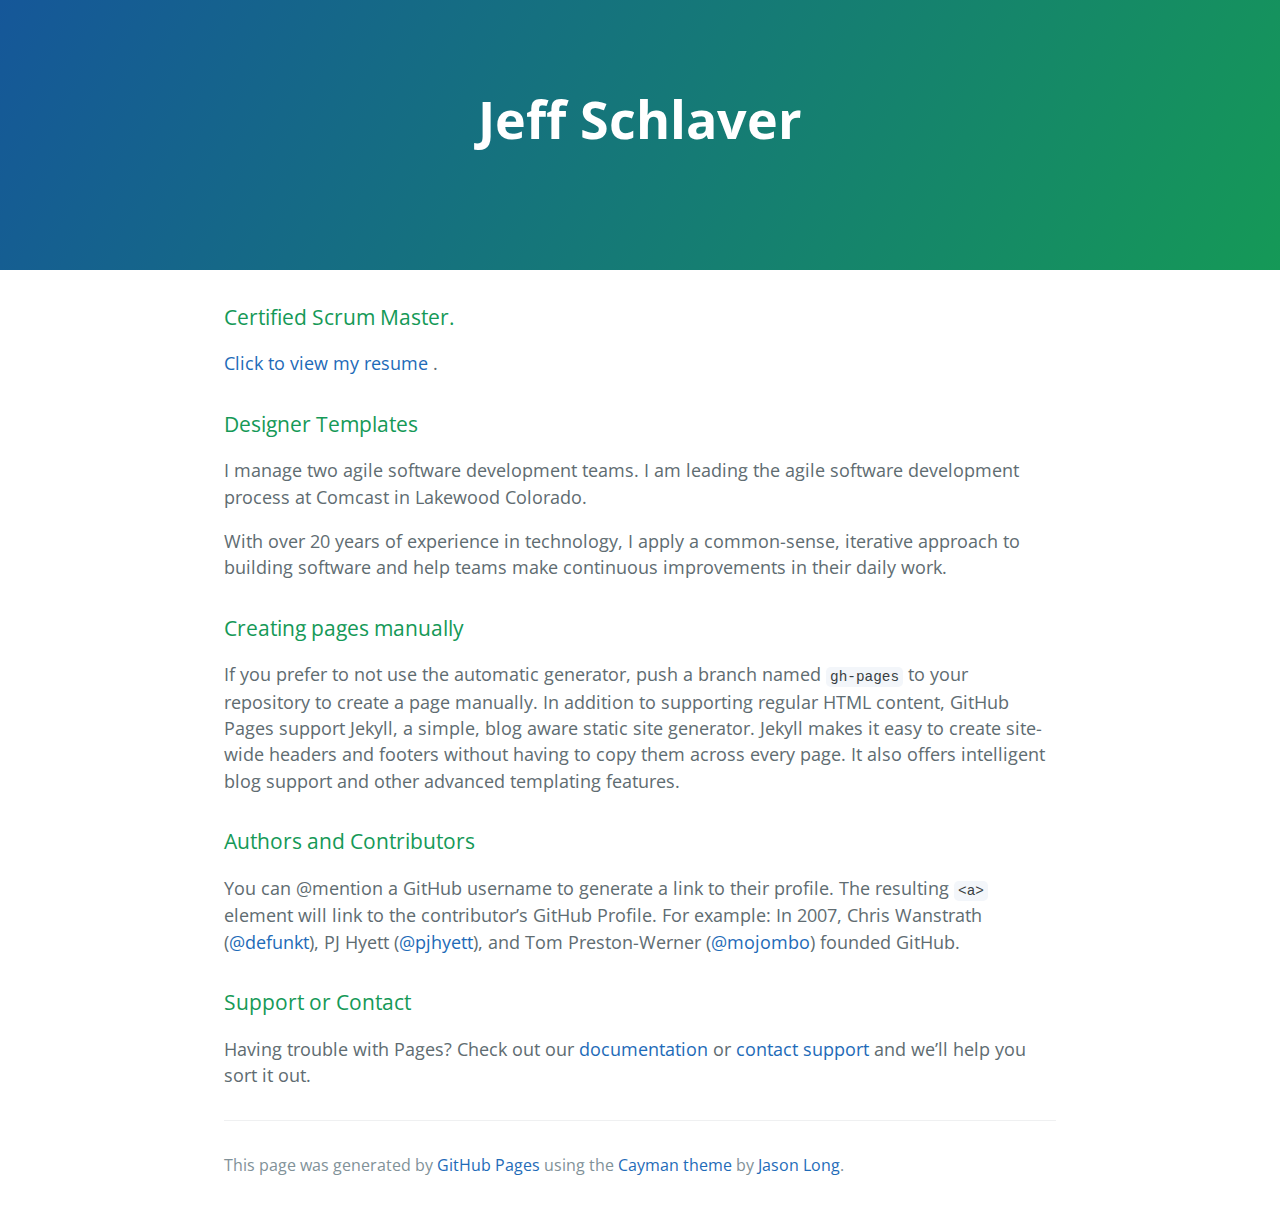
<file: index-org.html>
<!DOCTYPE html>
<html lang="en-us">
  <head>
    <meta charset="UTF-8">
    <title>Jeff Schlaver</title>
    <meta name="viewport" content="width=device-width, initial-scale=1">
    <link rel="stylesheet" type="text/css" href="stylesheets/normalize.css" media="screen">
    <link href='https://fonts.googleapis.com/css?family=Open+Sans:400,700' rel='stylesheet' type='text/css'>
    <link rel="stylesheet" type="text/css" href="stylesheets/stylesheet.css" media="screen">
    <link rel="stylesheet" type="text/css" href="stylesheets/github-light.css" media="screen">
  </head>
  <body>
    <section class="page-header">
      <h1 class="project-name">Jeff Schlaver</h1>
      <h2 class="project-tagline"></h2>
    </section>

    <section class="main-content">
      <h3>
<a id="welcome-to-github-pages" class="anchor" href="#welcome-to-github-pages" aria-hidden="true">
  <span aria-hidden="true" class="octicon octicon-link"></span></a>Certified Scrum Master.</h3>

<p><a href="https://skiman-js.github.io/Jeff-resume-sr_tech_prof.pdf">Click to view my resume </a>.


<h3>
<a id="designer-templates" class="anchor" href="#designer-templates" aria-hidden="true">
  <span aria-hidden="true" class="octicon octicon-link"></span></a>Designer Templates</h3>
<p>I manage two agile software development teams.  I am leading the agile software development process at Comcast in 
  Lakewood Colorado.</p>
<p>With over 20 years of experience in technology, I apply a common-sense, iterative approach to building software 
  and help teams make continuous improvements in their daily work.
      </p>

<h3>
<a id="creating-pages-manually" class="anchor" href="#creating-pages-manually" aria-hidden="true"><span aria-hidden="true" class="octicon octicon-link"></span></a>Creating pages manually</h3>

<p>If you prefer to not use the automatic generator, push a branch named <code>gh-pages</code> to your repository to create a page manually. In addition to supporting regular HTML content, GitHub Pages support Jekyll, a simple, blog aware static site generator. Jekyll makes it easy to create site-wide headers and footers without having to copy them across every page. It also offers intelligent blog support and other advanced templating features.</p>

<h3>
<a id="authors-and-contributors" class="anchor" href="#authors-and-contributors" aria-hidden="true"><span aria-hidden="true" class="octicon octicon-link"></span></a>Authors and Contributors</h3>

<p>You can @mention a GitHub username to generate a link to their profile. The resulting <code>&lt;a&gt;</code> element will link to the contributor’s GitHub Profile. For example: In 2007, Chris Wanstrath (<a href="https://github.com/defunkt" class="user-mention">@defunkt</a>), PJ Hyett (<a href="https://github.com/pjhyett" class="user-mention">@pjhyett</a>), and Tom Preston-Werner (<a href="https://github.com/mojombo" class="user-mention">@mojombo</a>) founded GitHub.</p>

<h3>
<a id="support-or-contact" class="anchor" href="#support-or-contact" aria-hidden="true"><span aria-hidden="true" class="octicon octicon-link"></span></a>Support or Contact</h3>

<p>Having trouble with Pages? Check out our <a href="https://help.github.com/pages">documentation</a> or <a href="https://github.com/contact">contact support</a> and we’ll help you sort it out.</p>

      <footer class="site-footer">

        <span class="site-footer-credits">This page was generated by <a href="https://pages.github.com">GitHub Pages</a> using the <a href="https://github.com/jasonlong/cayman-theme">Cayman theme</a> by <a href="https://twitter.com/jasonlong">Jason Long</a>.</span>
      </footer>

    </section>

  
  </body>
</html>
</file>
<file: stylesheets/stylesheet.css>
* {
  box-sizing: border-box; }

body {
  padding: 0;
  margin: 0;
  font-family: "Open Sans", "Helvetica Neue", Helvetica, Arial, sans-serif;
  font-size: 16px;
  line-height: 1.5;
  color: #606c71; }

a {
  color: #1e6bb8;
  text-decoration: none; }
  a:hover {
    text-decoration: underline; }

.btn {
  display: inline-block;
  margin-bottom: 1rem;
  color: rgba(255, 255, 255, 0.7);
  background-color: rgba(255, 255, 255, 0.08);
  border-color: rgba(255, 255, 255, 0.2);
  border-style: solid;
  border-width: 1px;
  border-radius: 0.3rem;
  transition: color 0.2s, background-color 0.2s, border-color 0.2s; }
  .btn + .btn {
    margin-left: 1rem; }

.btn:hover {
  color: rgba(255, 255, 255, 0.8);
  text-decoration: none;
  background-color: rgba(255, 255, 255, 0.2);
  border-color: rgba(255, 255, 255, 0.3); }

@media screen and (min-width: 64em) {
  .btn {
    padding: 0.75rem 1rem; } }

@media screen and (min-width: 42em) and (max-width: 64em) {
  .btn {
    padding: 0.6rem 0.9rem;
    font-size: 0.9rem; } }

@media screen and (max-width: 42em) {
  .btn {
    display: block;
    width: 100%;
    padding: 0.75rem;
    font-size: 0.9rem; }
    .btn + .btn {
      margin-top: 1rem;
      margin-left: 0; } }

.page-header {
  color: #fff;
  text-align: center;
  background-color: #159957;
  background-image: linear-gradient(120deg, #155799, #159957); }

@media screen and (min-width: 64em) {
  .page-header {
    padding: 5rem 6rem; } }

@media screen and (min-width: 42em) and (max-width: 64em) {
  .page-header {
    padding: 3rem 4rem; } }

@media screen and (max-width: 42em) {
  .page-header {
    padding: 2rem 1rem; } }

.project-name {
  margin-top: 0;
  margin-bottom: 0.1rem; }

@media screen and (min-width: 64em) {
  .project-name {
    font-size: 3.25rem; } }

@media screen and (min-width: 42em) and (max-width: 64em) {
  .project-name {
    font-size: 2.25rem; } }

@media screen and (max-width: 42em) {
  .project-name {
    font-size: 1.75rem; } }

.project-tagline {
  margin-bottom: 2rem;
  font-weight: normal;
  opacity: 0.7; }

@media screen and (min-width: 64em) {
  .project-tagline {
    font-size: 1.25rem; } }

@media screen and (min-width: 42em) and (max-width: 64em) {
  .project-tagline {
    font-size: 1.15rem; } }

@media screen and (max-width: 42em) {
  .project-tagline {
    font-size: 1rem; } }

.main-content :first-child {
  margin-top: 0; }
.main-content img {
  max-width: 100%; }
.main-content h1, .main-content h2, .main-content h3, .main-content h4, .main-content h5, .main-content h6 {
  margin-top: 2rem;
  margin-bottom: 1rem;
  font-weight: normal;
  color: #159957; }
.main-content p {
  margin-bottom: 1em; }
.main-content code {
  padding: 2px 4px;
  font-family: Consolas, "Liberation Mono", Menlo, Courier, monospace;
  font-size: 0.9rem;
  color: #383e41;
  background-color: #f3f6fa;
  border-radius: 0.3rem; }
.main-content pre {
  padding: 0.8rem;
  margin-top: 0;
  margin-bottom: 1rem;
  font: 1rem Consolas, "Liberation Mono", Menlo, Courier, monospace;
  color: #567482;
  word-wrap: normal;
  background-color: #f3f6fa;
  border: solid 1px #dce6f0;
  border-radius: 0.3rem; }
  .main-content pre > code {
    padding: 0;
    margin: 0;
    font-size: 0.9rem;
    color: #567482;
    word-break: normal;
    white-space: pre;
    background: transparent;
    border: 0; }
.main-content .highlight {
  margin-bottom: 1rem; }
  .main-content .highlight pre {
    margin-bottom: 0;
    word-break: normal; }
.main-content .highlight pre, .main-content pre {
  padding: 0.8rem;
  overflow: auto;
  font-size: 0.9rem;
  line-height: 1.45;
  border-radius: 0.3rem; }
.main-content pre code, .main-content pre tt {
  display: inline;
  max-width: initial;
  padding: 0;
  margin: 0;
  overflow: initial;
  line-height: inherit;
  word-wrap: normal;
  background-color: transparent;
  border: 0; }
  .main-content pre code:before, .main-content pre code:after, .main-content pre tt:before, .main-content pre tt:after {
    content: normal; }
.main-content ul, .main-content ol {
  margin-top: 0; }
.main-content blockquote {
  padding: 0 1rem;
  margin-left: 0;
  color: #819198;
  border-left: 0.3rem solid #dce6f0; }
  .main-content blockquote > :first-child {
    margin-top: 0; }
  .main-content blockquote > :last-child {
    margin-bottom: 0; }
.main-content table {
  display: block;
  width: 100%;
  overflow: auto;
  word-break: normal;
  word-break: keep-all; }
  .main-content table th {
    font-weight: bold; }
  .main-content table th, .main-content table td {
    padding: 0.5rem 1rem;
    border: 1px solid #e9ebec; }
.main-content dl {
  padding: 0; }
  .main-content dl dt {
    padding: 0;
    margin-top: 1rem;
    font-size: 1rem;
    font-weight: bold; }
  .main-content dl dd {
    padding: 0;
    margin-bottom: 1rem; }
.main-content hr {
  height: 2px;
  padding: 0;
  margin: 1rem 0;
  background-color: #eff0f1;
  border: 0; }

@media screen and (min-width: 64em) {
  .main-content {
    max-width: 64rem;
    padding: 2rem 6rem;
    margin: 0 auto;
    font-size: 1.1rem; } }

@media screen and (min-width: 42em) and (max-width: 64em) {
  .main-content {
    padding: 2rem 4rem;
    font-size: 1.1rem; } }

@media screen and (max-width: 42em) {
  .main-content {
    padding: 2rem 1rem;
    font-size: 1rem; } }

.site-footer {
  padding-top: 2rem;
  margin-top: 2rem;
  border-top: solid 1px #eff0f1; }

.site-footer-owner {
  display: block;
  font-weight: bold; }

.site-footer-credits {
  color: #819198; }

@media screen and (min-width: 64em) {
  .site-footer {
    font-size: 1rem; } }

@media screen and (min-width: 42em) and (max-width: 64em) {
  .site-footer {
    font-size: 1rem; } }

@media screen and (max-width: 42em) {
  .site-footer {
    font-size: 0.9rem; } }
</file>
<file: stylesheets/github-light.css>
/*
The MIT License (MIT)

Copyright (c) 2016 GitHub, Inc.

Permission is hereby granted, free of charge, to any person obtaining a copy
of this software and associated documentation files (the "Software"), to deal
in the Software without restriction, including without limitation the rights
to use, copy, modify, merge, publish, distribute, sublicense, and/or sell
copies of the Software, and to permit persons to whom the Software is
furnished to do so, subject to the following conditions:

The above copyright notice and this permission notice shall be included in all
copies or substantial portions of the Software.

THE SOFTWARE IS PROVIDED "AS IS", WITHOUT WARRANTY OF ANY KIND, EXPRESS OR
IMPLIED, INCLUDING BUT NOT LIMITED TO THE WARRANTIES OF MERCHANTABILITY,
FITNESS FOR A PARTICULAR PURPOSE AND NONINFRINGEMENT. IN NO EVENT SHALL THE
AUTHORS OR COPYRIGHT HOLDERS BE LIABLE FOR ANY CLAIM, DAMAGES OR OTHER
LIABILITY, WHETHER IN AN ACTION OF CONTRACT, TORT OR OTHERWISE, ARISING FROM,
OUT OF OR IN CONNECTION WITH THE SOFTWARE OR THE USE OR OTHER DEALINGS IN THE
SOFTWARE.

*/

.pl-c /* comment */ {
  color: #969896;
}

.pl-c1 /* constant, variable.other.constant, support, meta.property-name, support.constant, support.variable, meta.module-reference, markup.raw, meta.diff.header */,
.pl-s .pl-v /* string variable */ {
  color: #0086b3;
}

.pl-e /* entity */,
.pl-en /* entity.name */ {
  color: #795da3;
}

.pl-smi /* variable.parameter.function, storage.modifier.package, storage.modifier.import, storage.type.java, variable.other */,
.pl-s .pl-s1 /* string source */ {
  color: #333;
}

.pl-ent /* entity.name.tag */ {
  color: #63a35c;
}

.pl-k /* keyword, storage, storage.type */ {
  color: #a71d5d;
}

.pl-s /* string */,
.pl-pds /* punctuation.definition.string, string.regexp.character-class */,
.pl-s .pl-pse .pl-s1 /* string punctuation.section.embedded source */,
.pl-sr /* string.regexp */,
.pl-sr .pl-cce /* string.regexp constant.character.escape */,
.pl-sr .pl-sre /* string.regexp source.ruby.embedded */,
.pl-sr .pl-sra /* string.regexp string.regexp.arbitrary-repitition */ {
  color: #183691;
}

.pl-v /* variable */ {
  color: #ed6a43;
}

.pl-id /* invalid.deprecated */ {
  color: #b52a1d;
}

.pl-ii /* invalid.illegal */ {
  color: #f8f8f8;
  background-color: #b52a1d;
}

.pl-sr .pl-cce /* string.regexp constant.character.escape */ {
  font-weight: bold;
  color: #63a35c;
}

.pl-ml /* markup.list */ {
  color: #693a17;
}

.pl-mh /* markup.heading */,
.pl-mh .pl-en /* markup.heading entity.name */,
.pl-ms /* meta.separator */ {
  font-weight: bold;
  color: #1d3e81;
}

.pl-mq /* markup.quote */ {
  color: #008080;
}

.pl-mi /* markup.italic */ {
  font-style: italic;
  color: #333;
}

.pl-mb /* markup.bold */ {
  font-weight: bold;
  color: #333;
}

.pl-md /* markup.deleted, meta.diff.header.from-file */ {
  color: #bd2c00;
  background-color: #ffecec;
}

.pl-mi1 /* markup.inserted, meta.diff.header.to-file */ {
  color: #55a532;
  background-color: #eaffea;
}

.pl-mdr /* meta.diff.range */ {
  font-weight: bold;
  color: #795da3;
}

.pl-mo /* meta.output */ {
  color: #1d3e81;
}
</file>
